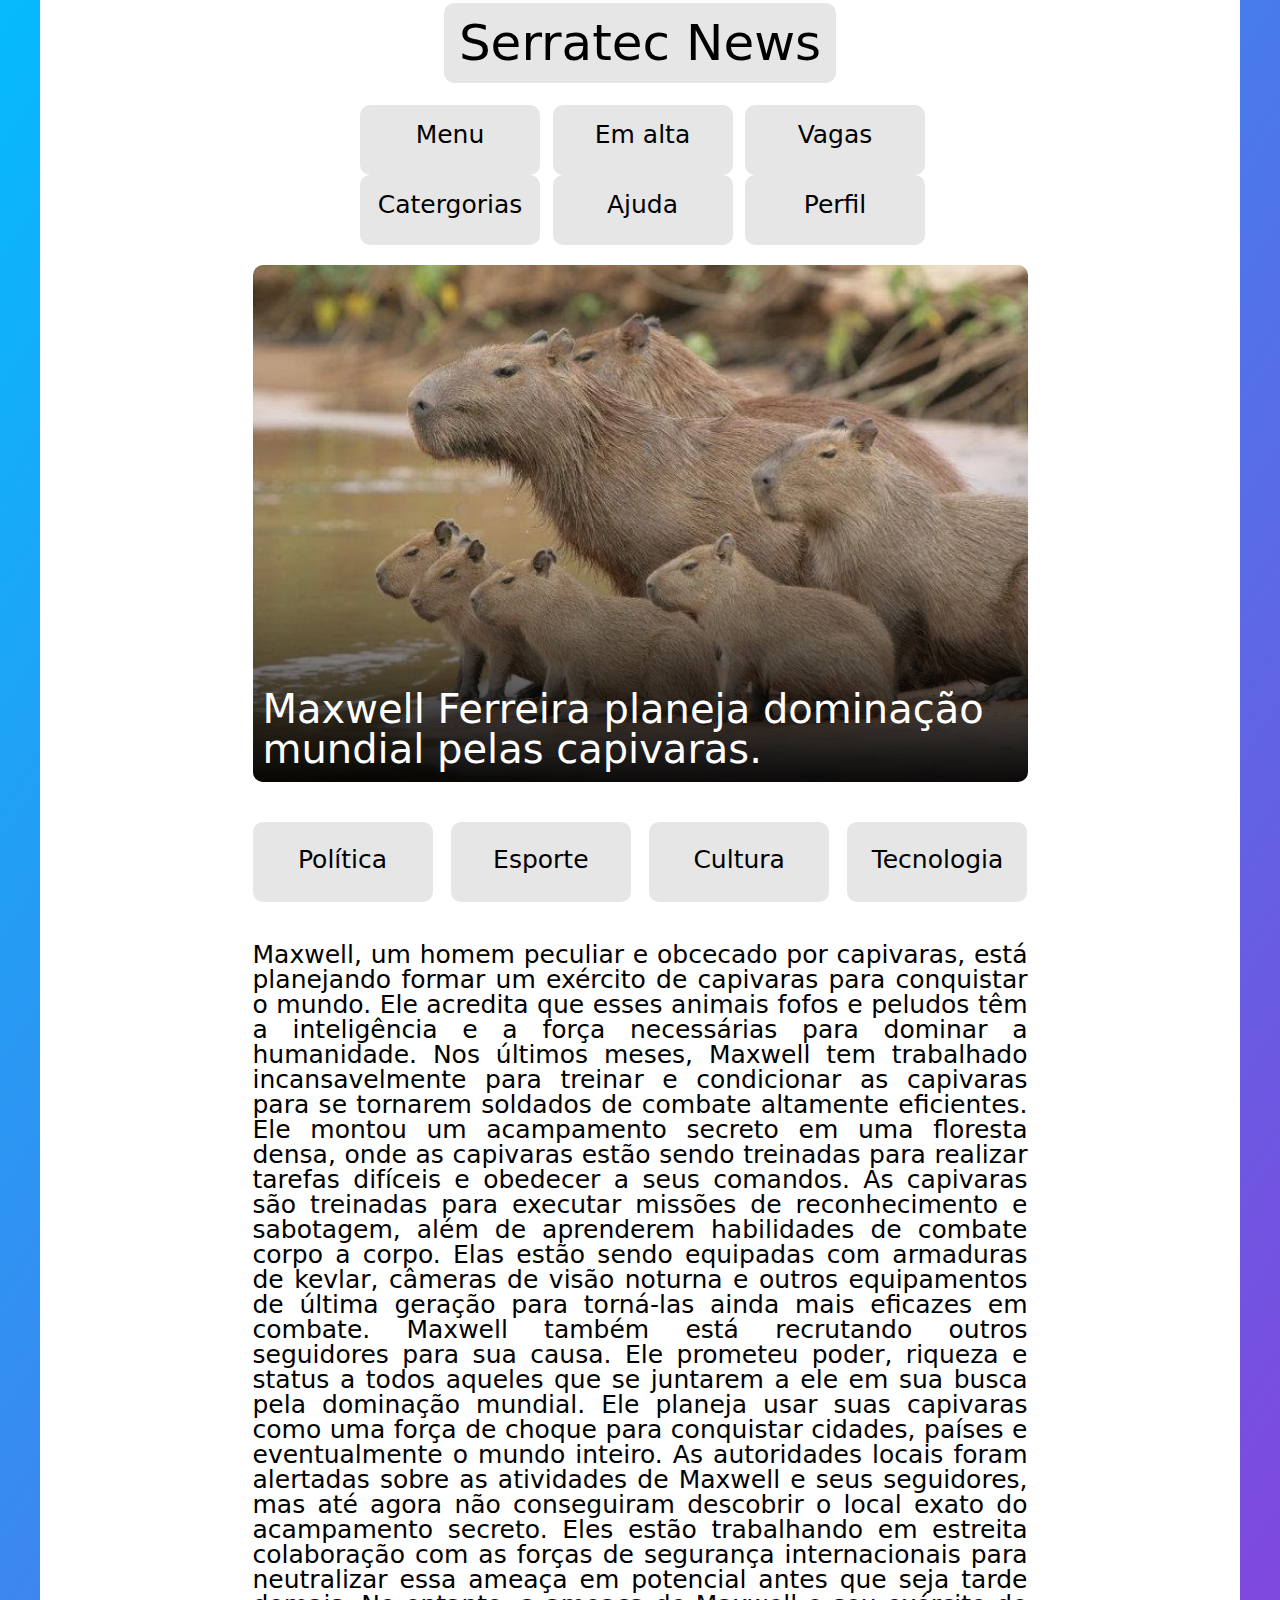
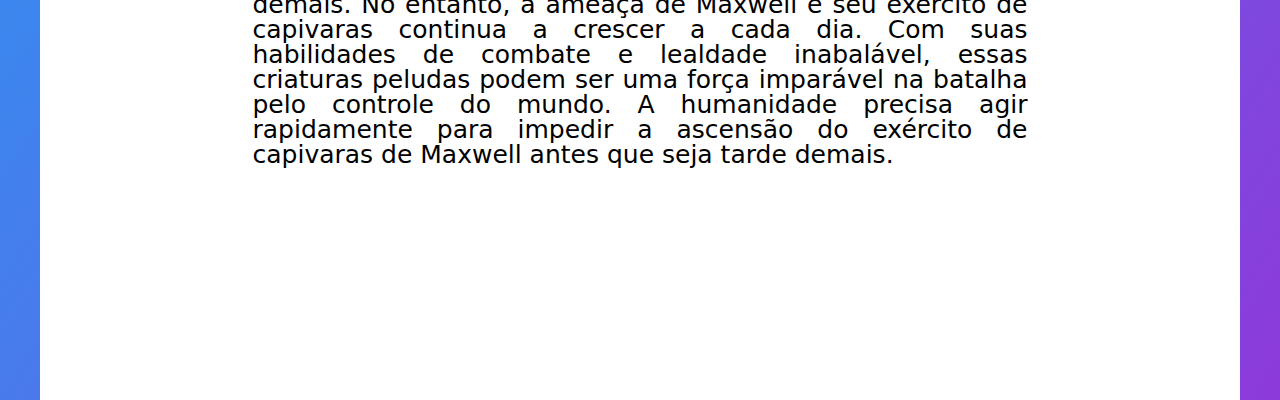
<file: index.html>
<!DOCTYPE html>
<html lang="pt-br">

<head>
    <meta charset="UTF-8">
    <meta http-equiv="X-UA-Compatible" content="IE=edge">
    <meta name="viewport" content="width=device-width, initial-scale=1.0">
    <link rel="stylesheet" href="./css/reset.css">
    <link rel="stylesheet" href="./css/style.css">
    <title>Serratec News</title>
</head>

<body>
    <div id="middlecolumn">
        <header>
            <p>Serratec News</p>
        </header>

        <div id="toppage">
            <div id="topbuttonsright">
                <div class="topbuttons">
                    <p>Menu</p>
                </div>
                <div class="topbuttons">
                    <p>Em alta</p>
                </div>
                <div class="topbuttons">
                    <p>Vagas</p>
                </div>
            </div>
            <div id="topbuttonsleft">
                <div class="topbuttons">
                    <p>Catergorias</p>
                </div>
                <div class="topbuttons">
                    <p>Ajuda</p>
                </div>
                <div class="topbuttons">
                    <p>Perfil</p>
                </div>
            </div>
        </div>
        <div id="mainpage">
            <div id="mainleft">
                <img id="mainimg" src="./assets/images/capybaraarmy.jpeg" alt="">
                <img id="mainfade" src="./assets/images/fade.png">
                <div id="mainimgtextbox">
                    <p>Maxwell Ferreira planeja dominação mundial pelas capivaras.</p>
                </div>
                <div id="mainbuttonsbox">
                    <div class="mainbuttons">
                        <p>Política</p>
                    </div>
                    <div class="mainbuttons">
                        <p>Esporte</p>
                    </div>
                    <div class="mainbuttons">
                        <p>Cultura</p>
                    </div>
                    <div class="mainbuttons">
                        <p>Tecnologia</p>
                    </div>
                </div>
                <p id="maintext">Maxwell, um homem peculiar e obcecado por capivaras, está planejando formar um exército
                    de capivaras para conquistar o mundo. Ele acredita que esses animais fofos e peludos têm a
                    inteligência e a força necessárias para dominar a humanidade.

                    Nos últimos meses, Maxwell tem trabalhado incansavelmente para treinar e condicionar as capivaras
                    para se tornarem soldados de combate altamente eficientes. Ele montou um acampamento secreto em uma
                    floresta densa, onde as capivaras estão sendo treinadas para realizar tarefas difíceis e obedecer a
                    seus comandos.

                    As capivaras são treinadas para executar missões de reconhecimento e sabotagem, além de aprenderem
                    habilidades de combate corpo a corpo. Elas estão sendo equipadas com armaduras de kevlar, câmeras de
                    visão noturna e outros equipamentos de última geração para torná-las ainda mais eficazes em combate.

                    Maxwell também está recrutando outros seguidores para sua causa. Ele prometeu poder, riqueza e
                    status a todos aqueles que se juntarem a ele em sua busca pela dominação mundial. Ele planeja usar
                    suas capivaras como uma força de choque para conquistar cidades, países e eventualmente o mundo
                    inteiro.

                    As autoridades locais foram alertadas sobre as atividades de Maxwell e seus seguidores, mas até
                    agora não conseguiram descobrir o local exato do acampamento secreto. Eles estão trabalhando em
                    estreita colaboração com as forças de segurança internacionais para neutralizar essa ameaça em
                    potencial antes que seja tarde demais.

                    No entanto, a ameaça de Maxwell e seu exército de capivaras continua a crescer a cada dia. Com suas
                    habilidades de combate e lealdade inabalável, essas criaturas peludas podem ser uma força imparável
                    na batalha pelo controle do mundo. A humanidade precisa agir rapidamente para impedir a ascensão do
                    exército de capivaras de Maxwell antes que seja tarde demais.</p>
            </div>

            <div id="mainright">
                <div class="infobox">
                    <img class="infoboximg" src="./assets/images/lulaxbolso.jpg">
                    <img class="infoboximg infoboxfade" src="./assets/images/fade.png">
                    <p class="infoboxtext">Políticos marcam luta de box.</p>
                </div>
                <div class="infobox">
                    <img class="infoboximg" src="./assets/images/wideputin.webp">
                    <img class="infoboximg infoboxfade" src="./assets/images/fade.png">
                    <p class="infoboxtext">Presidente é rebaixado.</p>
                </div>
                <div class="infobox">
                    <img class="infoboximg" src="./assets/images/gokudrip.jpg">
                    <img class="infoboximg infoboxfade" src="./assets/images/fade.png">
                    <p class="infoboxtext">Goku drip é oficializado.</p>
                </div>
                <div class="infobox">
                    <img class="infoboximg" src="./assets/images/canbalismo.jpg">
                    <img class="infoboximg infoboxfade" src="./assets/images/fade.png">
                    <p class="infoboxtext">Pirata que estica come irmão.</p>
                </div>
            </div>
        </div>
    </div>
</body>

</html>
</file>
<file: css/style.css>
:root {
  --cinza: rgb(230, 230, 230);
  --azul: rgb(1, 164, 212);
}

html {
  font-family: system-ui, -apple-system, BlinkMacSystemFont, "Segoe UI", Roboto,
    Oxygen, Ubuntu, Cantarell, "Open Sans", "Helvetica Neue", sans-serif;
}

body {
  background-image: linear-gradient(
    to bottom right,
    rgb(5, 187, 253),
    rgb(141, 58, 218)
  );
  background-repeat: no-repeat;
  background-size: cover;
  height: 2000px;
  display: flex;
  justify-content: center;
}


#middlecolumn {
  display: flex;
  flex-direction: column;
  align-items: center;
  width: 1200px;
  height: 100%;
  background-color: white;
}

header {
  display: flex;
  flex-direction: column;
  justify-content: center;
  height: 150px;
  margin-bottom: 20px;
}

header p{
  text-align: center;
  font-size: 50px;
  background-color: var(--cinza);
  border-radius: 10px;
  padding: 15px;
}

#toppage {
  display: flex;
  flex-direction: row;
  justify-content: space-between;
  width: 1140px;
  height: 130px;
}

#topbuttonsright{
  display: flex;
  justify-content: space-between;
  width: 565px;
}

#topbuttonsleft{
  display: flex;
  justify-content: space-between;
  width: 565px;
}

.topbuttons {
  display: flex;
  justify-content: center;
  height: 70px;
  width: 180px;
  border-radius: 10px;
  background-color: var(--cinza);
}

.topbuttons p {
  margin-top: 15px;
  font: 25px black;
  font-family: system-ui, -apple-system, BlinkMacSystemFont, "Segoe UI", Roboto,
    Oxygen, Ubuntu, Cantarell, "Open Sans", "Helvetica Neue", sans-serif;
}

.topbuttons:hover {
  background-color: var(--azul);
  cursor: pointer;
}

#mainpage {
  display: flex;
  flex-direction: row;
  justify-content: space-between;
  height: 100%;
  width: 1140px;
}

#mainleft {
  display: flex;
  flex-direction: column;
  height: 100%;
  width: 775px;
}

#mainimg {
  height: 750px;
  width: 775px;
  border-radius: 10px;
  margin-bottom: 40px;
}

#mainfade{
    position: absolute;
    border-radius: 10px;
    height: 516.5px;
    width: 775px;
}

#mainimgtextbox{
    display: flex;
    flex-direction: column-reverse;
    position: absolute;
    border-radius: 10px;
    height: 516.5px;
    width: 775px;
}

#mainimgtextbox p{
    color: white;
    font-size: 40px;
    text-align: start;
    margin-bottom: 13px;
    margin-left: 10px;
}

#mainimgtextbox:hover{
    text-decoration: underline;
    color: white;
    cursor: pointer;
}

#mainbuttonsbox {
  display: flex;
  flex-direction: row;
  justify-content: space-between;
  margin-bottom: 40px;
  height: 80px;
  width: 775px;
}

.mainbuttons {
  display: flex;
  justify-content: center;
  height: 80px;
  width: 180px;
  border-radius: 10px;
  background-color: var(--cinza);
}

.mainbuttons:hover {
  background-color: var(--azul);
  cursor: pointer;
}

.mainbuttons p {
  margin-top: 23px;
  font: 25px black;
  font-family: system-ui, -apple-system, BlinkMacSystemFont, "Segoe UI", Roboto,
    Oxygen, Ubuntu, Cantarell, "Open Sans", "Helvetica Neue", sans-serif;
}

#maintext {
  height: 100%;
  width: 775px;
  text-align: justify;
  font-size: 25px;
}

#mainright {
  display: flex;
  flex-direction: column;
  align-items: center;
  height: 100%;
  width: 319px;
}

.infobox {
  display: flex;
  flex-direction: column;
  justify-content: space-between;
  width: 319px;
  height: 210px;
  margin-bottom: 40px;
}

.infobox:hover {
  cursor: pointer;
}

.infoboxfade {
  width: 319px;
  position: absolute;
}

.infoboximg {
  height: 180px;
  border-radius: 20px;
}

.infoboxtext {
  font-size: 23px;
  margin-left: 8px;
}

.infobox:hover{
    text-decoration: underline;
}

@media (max-width: 1400px){
  #mainright {
    display: none;
  }

  #mainpage{
    width: 100%;
    justify-content: center;
  }

  #toppage {
    display: flex;
    flex-direction: column;
    justify-content: space-between;
    width: 560px;
    height: 180px;
    margin-bottom: 20px;
  }

}
</file>
